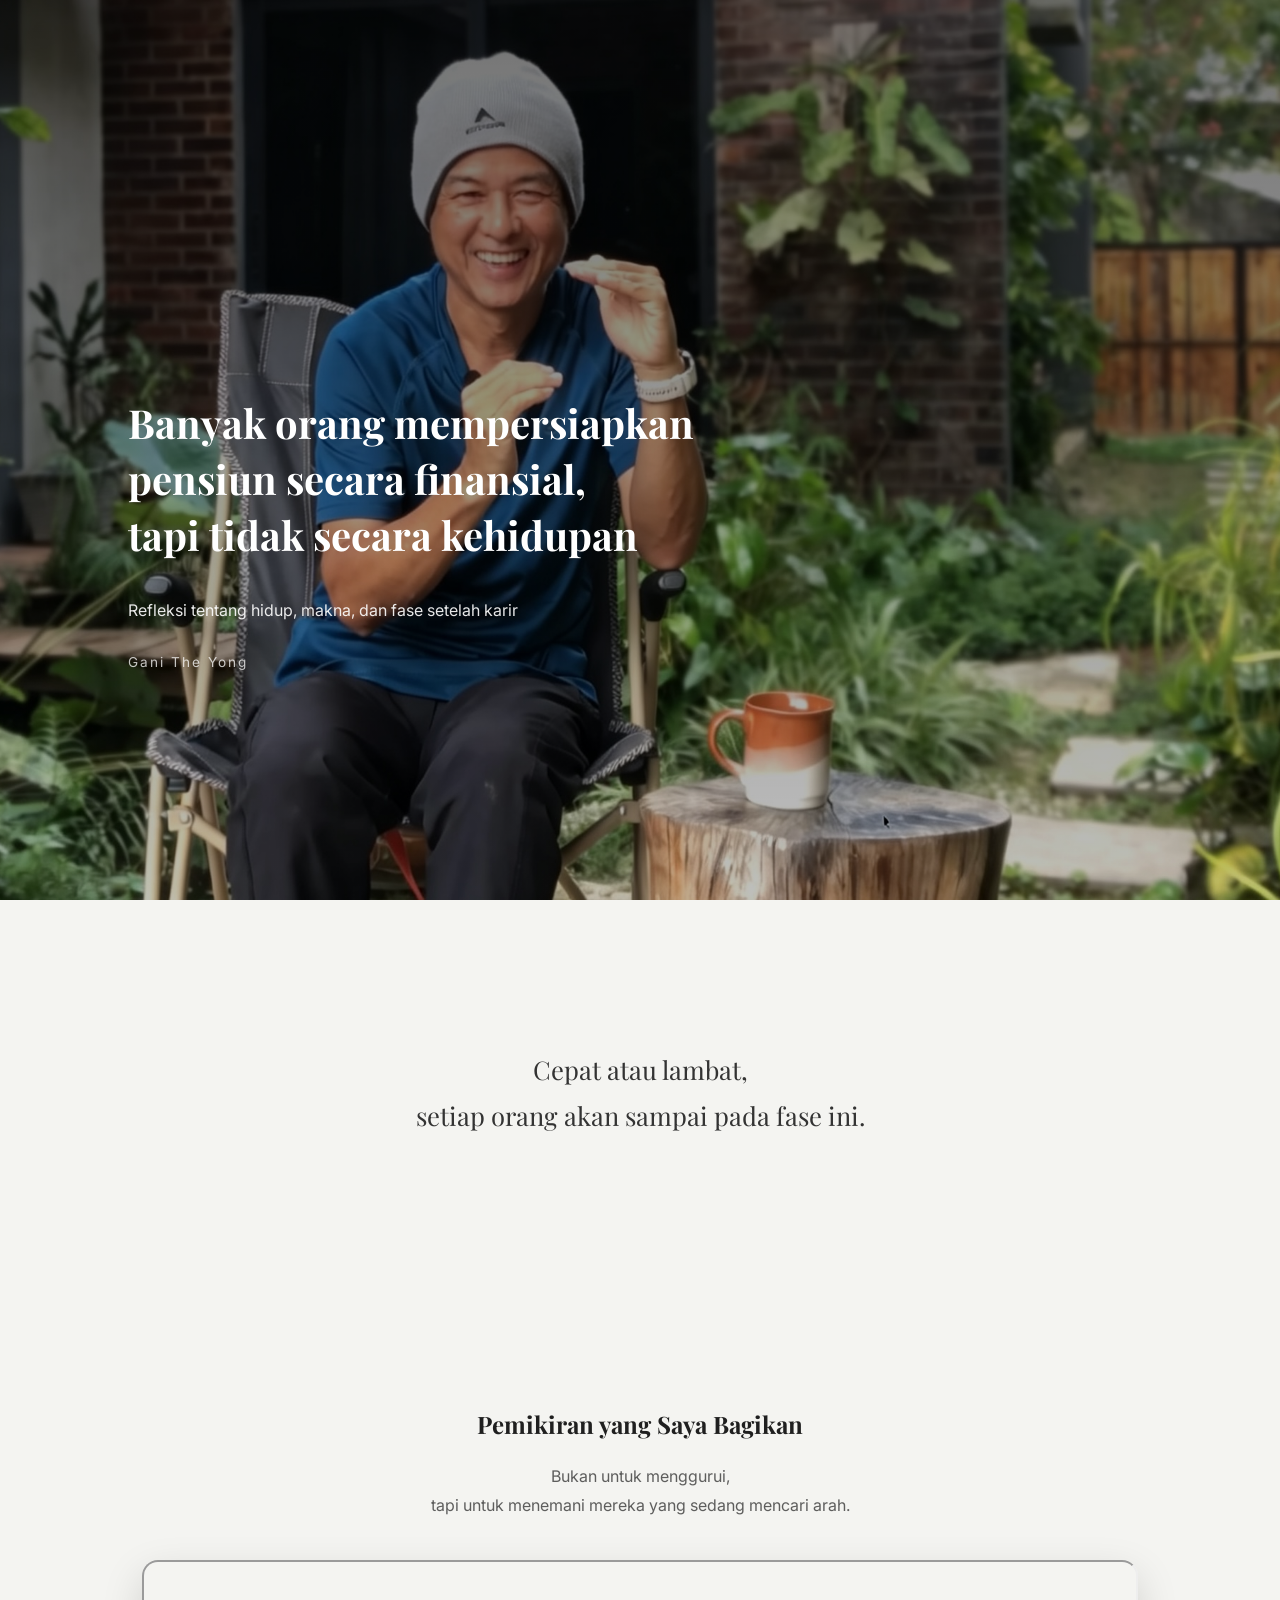
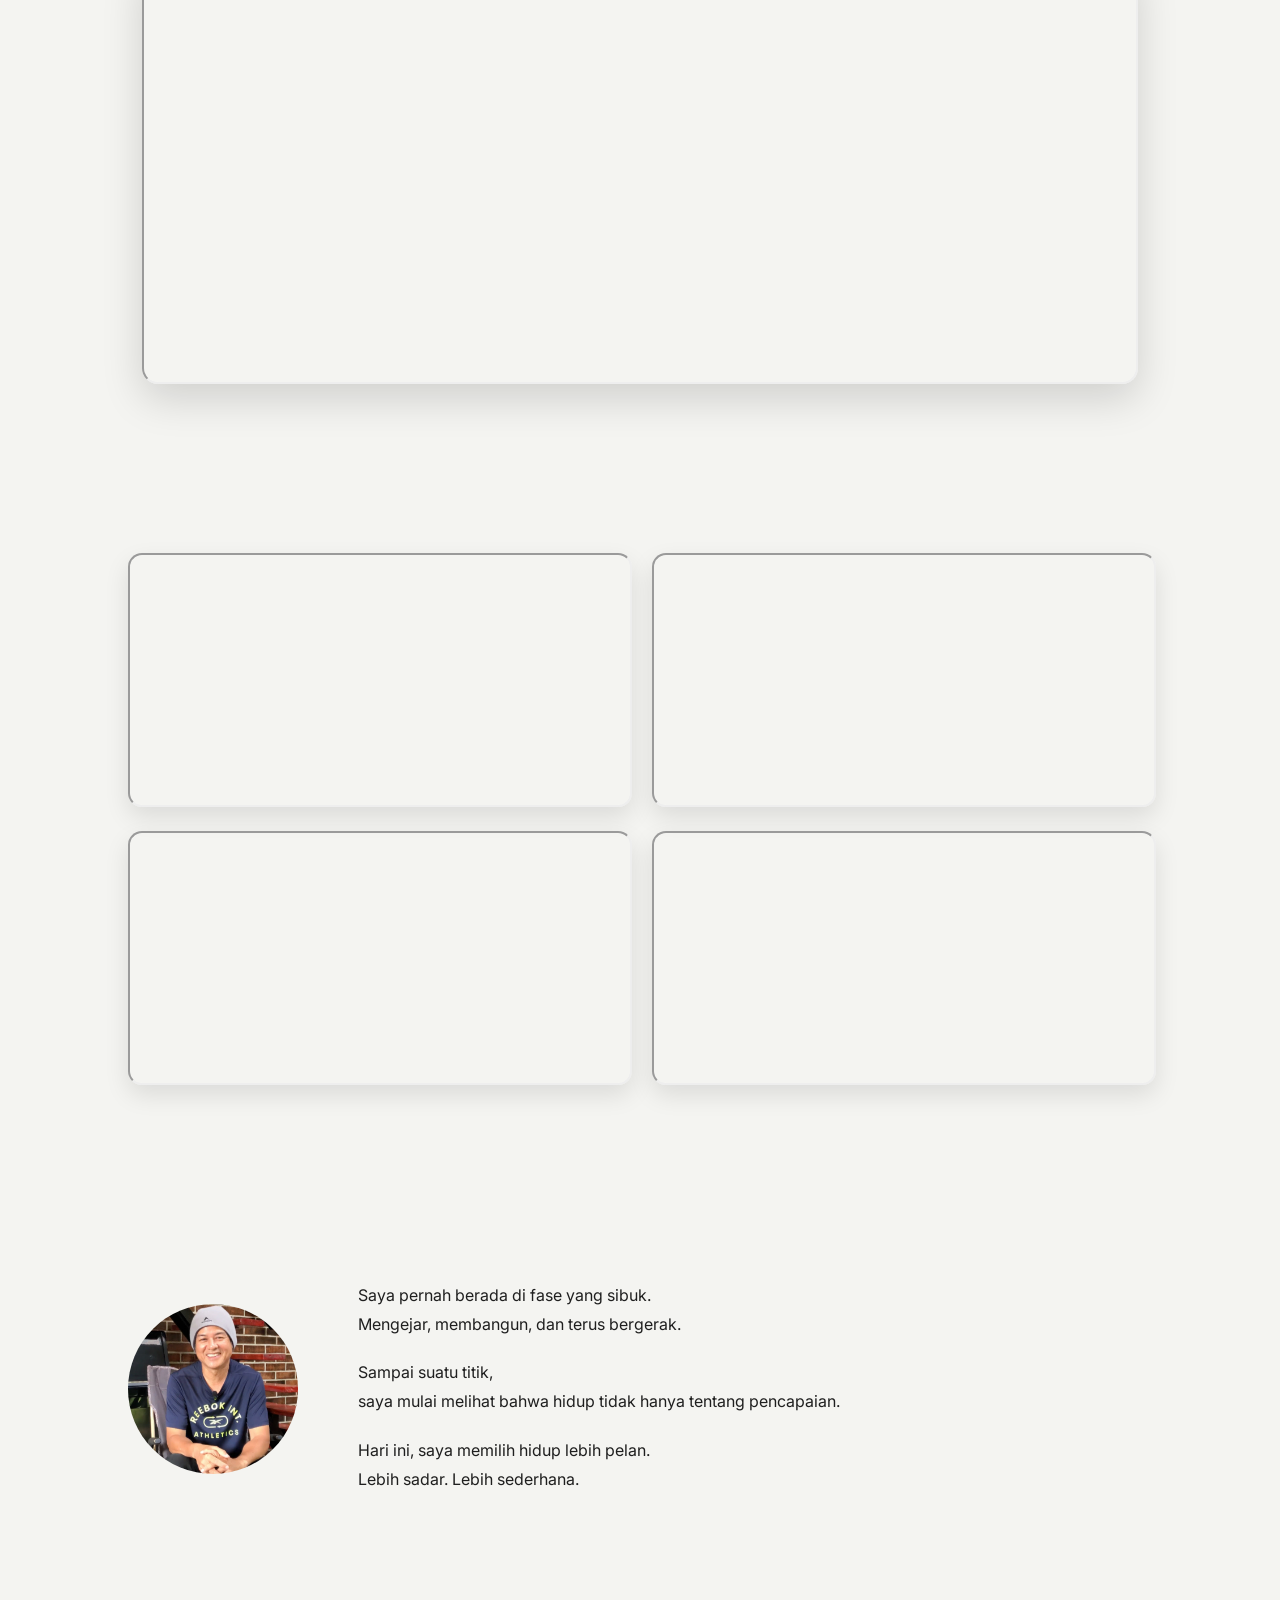
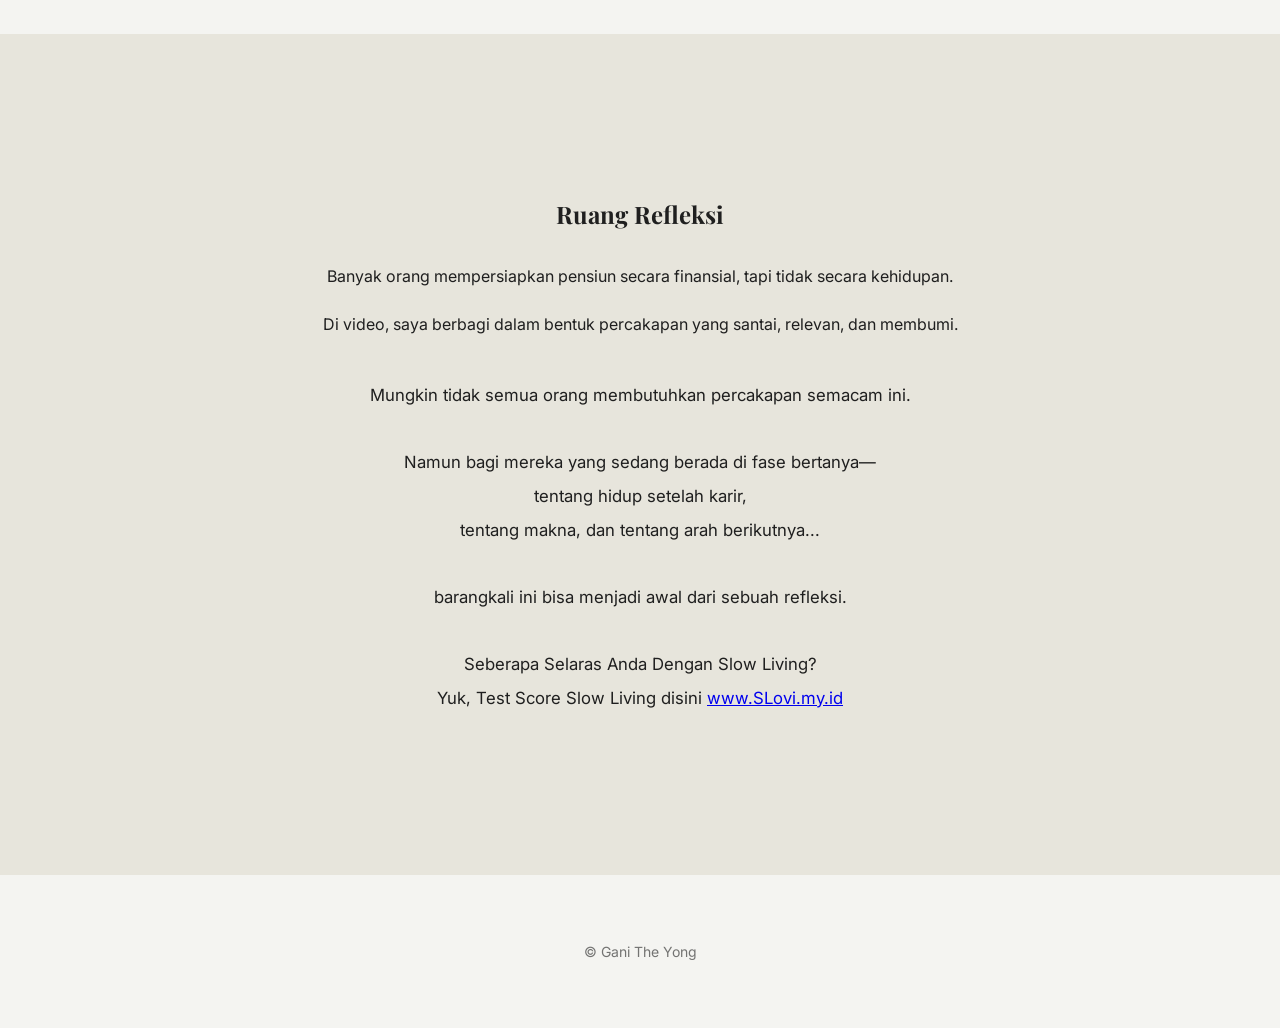
<file: index.html>
<!DOCTYPE html>
<html lang="id">
<head>
  <meta charset="UTF-8">
  <title>Gani The Yong</title>
  <meta name="viewport" content="width=device-width, initial-scale=1.0">

  <link href="https://fonts.googleapis.com/css2?family=Playfair+Display&family=Inter:wght@300;400&display=swap" rel="stylesheet">
  <link rel="stylesheet" href="style.css">
</head>

<body>

<!-- HERO -->
<section class="hero">
  <div class="overlay"></div>

  <div class="hero-text">
    <h1>
      <br>
      Banyak orang mempersiapkan pensiun secara finansial,<br>
      tapi tidak secara kehidupan
    </h1>

    <p>
      Refleksi tentang hidup, makna, dan fase setelah karir
    </p>

    <span class="name">Gani The Yong</span>
  </div>
</section>

<!-- TRANSITION -->
<section class="transition">
  <p>
    Cepat atau lambat,<br>
    setiap orang akan sampai pada fase ini.
  </p>
</section>

<!-- VIDEO -->
<section class="video-section">

  <div class="video-text">
    <h2>Pemikiran yang Saya Bagikan</h2>
    <p>
      Bukan untuk menggurui,<br>
      tapi untuk menemani mereka yang sedang mencari arah.
    </p>
  </div>

  <div class="video-main">
    <iframe src="https://www.youtube.com/embed/59CxLBM212E" allowfullscreen></iframe>
  </div>

</section>

<!-- GRID -->
<section class="video-grid">
  <iframe src="https://www.youtube.com/embed/xeolmzCCW_Y"></iframe>
  <iframe src="https://www.youtube.com/embed/osPLewqLtTQ"></iframe>
  <iframe src="https://www.youtube.com/embed/5G__MlsxWP4"></iframe>
  <iframe src="https://www.youtube.com/embed/7hkZw9Pyagk"></iframe>
</section>

<!-- STORY -->
<section class="story">

  <img src="foto.jpg" class="profile">

  <div class="story-text">

    <p>
    Saya pernah berada di fase yang sibuk.<br>
    Mengejar, membangun, dan terus bergerak.
    </p>

    <p>
    Sampai suatu titik,<br>
    saya mulai melihat bahwa hidup tidak hanya tentang pencapaian.
    </p>

    <p>
    Hari ini, saya memilih hidup lebih pelan.<br>
    Lebih sadar. Lebih sederhana.
    </p>
  </div>

</section>

<!-- SPEAKING -->
<section class="speaking">

  <div class="box">
    <h2>Ruang Refleksi</h2>

    <p>
    Banyak orang mempersiapkan pensiun secara finansial,
    tapi tidak secara kehidupan.
    </p>

    <p>
    Di video, saya berbagi dalam bentuk percakapan yang santai,
    relevan, dan membumi.
    </p>

    <p class="cta">
    Mungkin tidak semua orang membutuhkan percakapan semacam ini.<br><br>

    Namun bagi mereka yang sedang berada di fase bertanya—<br>
    tentang hidup setelah karir,<br>
    tentang makna, dan tentang arah berikutnya...<br><br>

    barangkali ini bisa menjadi awal dari sebuah refleksi.<br><br>

    Seberapa Selaras Anda Dengan Slow Living?<br>
    Yuk, Test Score Slow Living disini <a href="https://www.SLovi.my.id">www.SLovi.my.id</a>
    </p>



  </div>

</section>

<footer>
  <p>© Gani The Yong</p>
</footer>

</body>
</html>
</file>
<file: style.css>
/* RESET */
body {
  margin: 0;
  font-family: 'Inter', sans-serif;
  background: #f4f4f1;
  color: #1f1f1f;
  line-height: 1.8;
}

/* HERO */
.hero {
  height: 100vh;
  background: url('foto-hero.jpg') center/cover no-repeat;
  position: relative;
  display: flex;
}

.overlay {
  position: absolute;
  width: 100%;
  height: 100%;
  background: linear-gradient(
    rgba(0,0,0,0.55),
    rgba(0,0,0,0.25)
  );
}

.hero-text {
  position: relative;
  color: white;
  max-width: 620px;

  margin-left: 10%;
  margin-top: 34vh;

  animation: fadeUp 1.5s ease;
}

.hero h1 {
  font-family: 'Playfair Display', serif;
  font-size: 2.5em;
  line-height: 1.4;
}

.hero p {
  margin-top: 20px;
  opacity: 0.9;
}

.name {
  display: block;
  margin-top: 25px;
  font-size: 0.85em;
  letter-spacing: 2px;
  opacity: 0.75;
}

/* TRANSITION */
.transition {
  text-align: center;
  padding: 120px 20px;
  font-size: 1.6em;
  font-family: 'Playfair Display', serif;
  color: #333;
}

/* VIDEO */
.video-section {
  padding: 100px 20px;
  text-align: center;
}

.video-text h2 {
  font-family: 'Playfair Display', serif;
  margin-bottom: 15px;
}

.video-text p {
  opacity: 0.7;
  margin-bottom: 40px;
}

.video-main iframe {
  width: 80%;
  height: 420px;
  border-radius: 16px;
  box-shadow: 0 15px 40px rgba(0,0,0,0.15);
}

/* GRID */
.video-grid {
  display: grid;
  grid-template-columns: 1fr 1fr;
  gap: 24px;
  padding: 60px 10%;
}

iframe {
  width: 100%;
  height: 250px;
  border-radius: 14px;
  box-shadow: 0 10px 25px rgba(0,0,0,0.1);
}

/* STORY */
.story {
  display: flex;
  align-items: center;
  gap: 60px;
  padding: 120px 10%;
}

.profile {
  width: 170px;
  height: 170px;
  border-radius: 50%;
  object-fit: cover;
}

.story-text h2 {
  font-family: 'Playfair Display', serif;
  margin-bottom: 20px;
}

.story-text p {
  margin-bottom: 20px;
}

/* SPEAKING */
.speaking {
  background: #e7e5dc;
  padding: 140px 20px;
}

.box {
  max-width: 720px;
  margin: auto;
  text-align: center;
}

.box h2 {
  font-family: 'Playfair Display', serif;
  margin-bottom: 25px;
}

.box p {
  margin-bottom: 20px;
}

.cta {
  margin-top: 40px;
  line-height: 2;
  font-size: 1.05em;
}

.contact {
  margin-top: 30px;
  font-size: 0.95em;
  opacity: 0.8;
}

/* FOOTER */
footer {
  text-align: center;
  padding: 50px;
  font-size: 14px;
  opacity: 0.6;
}

/* ANIMATION */
@keyframes fadeUp {
  from {
    opacity: 0;
    transform: translateY(30px);
  }
  to {
    opacity: 1;
    transform: translateY(0);
  }
}

/* MOBILE */
@media (max-width: 768px) {

  .hero-text {
    margin-left: 5%;
    margin-top: 38vh;
    max-width: 90%;
  }

  .hero h1 {
    font-size: 1.8em;
  }

  .video-main iframe {
    width: 100%;
    height: 250px;
  }

  .video-grid {
    grid-template-columns: 1fr;
  }

  .story {
    flex-direction: column;
    text-align: center;
  }
}
</file>
